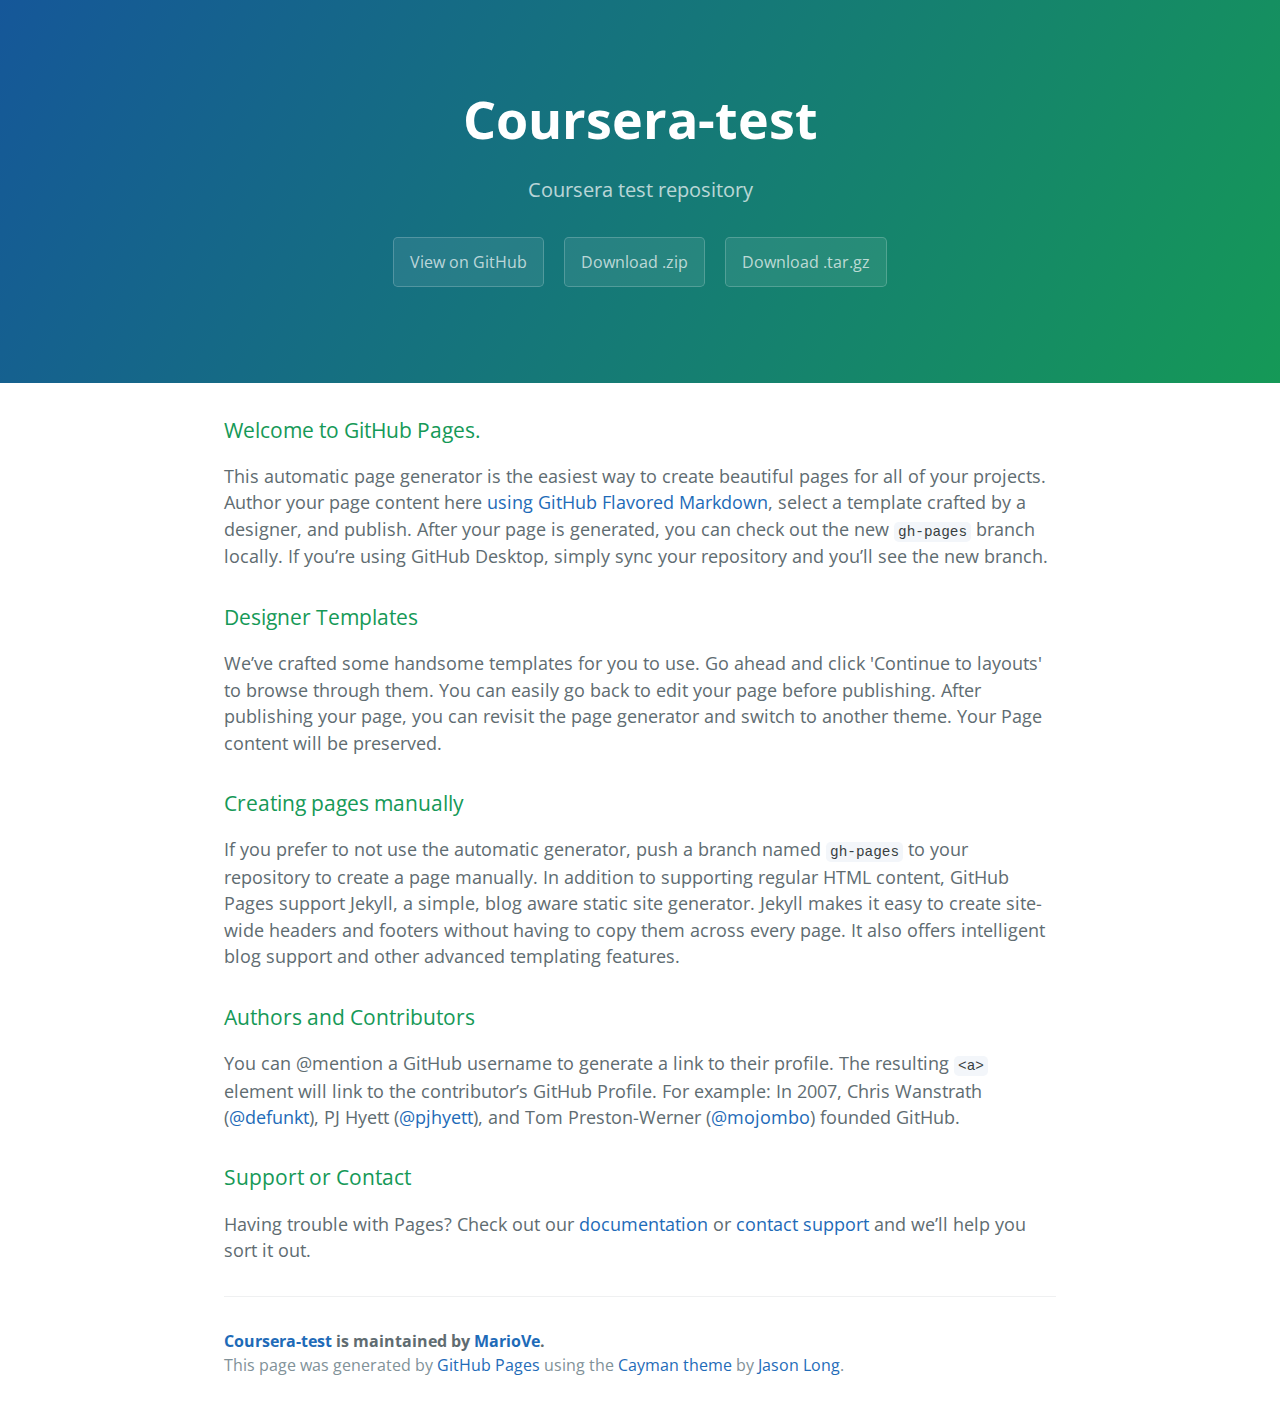
<file: index.html>
<!DOCTYPE html>
<html lang="en-us">
  <head>
    <meta charset="UTF-8">
    <title>Coursera-test by MarioVe</title>
    <meta name="viewport" content="width=device-width, initial-scale=1">
    <link rel="stylesheet" type="text/css" href="stylesheets/normalize.css" media="screen">
    <link href='https://fonts.googleapis.com/css?family=Open+Sans:400,700' rel='stylesheet' type='text/css'>
    <link rel="stylesheet" type="text/css" href="stylesheets/stylesheet.css" media="screen">
    <link rel="stylesheet" type="text/css" href="stylesheets/github-light.css" media="screen">
  </head>
  <body>
    <section class="page-header">
      <h1 class="project-name">Coursera-test</h1>
      <h2 class="project-tagline">Coursera test repository</h2>
      <a href="https://github.com/MarioVe/coursera-test" class="btn">View on GitHub</a>
      <a href="https://github.com/MarioVe/coursera-test/zipball/master" class="btn">Download .zip</a>
      <a href="https://github.com/MarioVe/coursera-test/tarball/master" class="btn">Download .tar.gz</a>
    </section>

    <section class="main-content">
      <h3>
<a id="welcome-to-github-pages" class="anchor" href="#welcome-to-github-pages" aria-hidden="true"><span aria-hidden="true" class="octicon octicon-link"></span></a>Welcome to GitHub Pages.</h3>

<p>This automatic page generator is the easiest way to create beautiful pages for all of your projects. Author your page content here <a href="https://guides.github.com/features/mastering-markdown/">using GitHub Flavored Markdown</a>, select a template crafted by a designer, and publish. After your page is generated, you can check out the new <code>gh-pages</code> branch locally. If you’re using GitHub Desktop, simply sync your repository and you’ll see the new branch.</p>

<h3>
<a id="designer-templates" class="anchor" href="#designer-templates" aria-hidden="true"><span aria-hidden="true" class="octicon octicon-link"></span></a>Designer Templates</h3>

<p>We’ve crafted some handsome templates for you to use. Go ahead and click 'Continue to layouts' to browse through them. You can easily go back to edit your page before publishing. After publishing your page, you can revisit the page generator and switch to another theme. Your Page content will be preserved.</p>

<h3>
<a id="creating-pages-manually" class="anchor" href="#creating-pages-manually" aria-hidden="true"><span aria-hidden="true" class="octicon octicon-link"></span></a>Creating pages manually</h3>

<p>If you prefer to not use the automatic generator, push a branch named <code>gh-pages</code> to your repository to create a page manually. In addition to supporting regular HTML content, GitHub Pages support Jekyll, a simple, blog aware static site generator. Jekyll makes it easy to create site-wide headers and footers without having to copy them across every page. It also offers intelligent blog support and other advanced templating features.</p>

<h3>
<a id="authors-and-contributors" class="anchor" href="#authors-and-contributors" aria-hidden="true"><span aria-hidden="true" class="octicon octicon-link"></span></a>Authors and Contributors</h3>

<p>You can @mention a GitHub username to generate a link to their profile. The resulting <code>&lt;a&gt;</code> element will link to the contributor’s GitHub Profile. For example: In 2007, Chris Wanstrath (<a href="https://github.com/defunkt" class="user-mention">@defunkt</a>), PJ Hyett (<a href="https://github.com/pjhyett" class="user-mention">@pjhyett</a>), and Tom Preston-Werner (<a href="https://github.com/mojombo" class="user-mention">@mojombo</a>) founded GitHub.</p>

<h3>
<a id="support-or-contact" class="anchor" href="#support-or-contact" aria-hidden="true"><span aria-hidden="true" class="octicon octicon-link"></span></a>Support or Contact</h3>

<p>Having trouble with Pages? Check out our <a href="https://help.github.com/pages">documentation</a> or <a href="https://github.com/contact">contact support</a> and we’ll help you sort it out.</p>

      <footer class="site-footer">
        <span class="site-footer-owner"><a href="https://github.com/MarioVe/coursera-test">Coursera-test</a> is maintained by <a href="https://github.com/MarioVe">MarioVe</a>.</span>

        <span class="site-footer-credits">This page was generated by <a href="https://pages.github.com">GitHub Pages</a> using the <a href="https://github.com/jasonlong/cayman-theme">Cayman theme</a> by <a href="https://twitter.com/jasonlong">Jason Long</a>.</span>
      </footer>

    </section>

  
  </body>
</html>
</file>
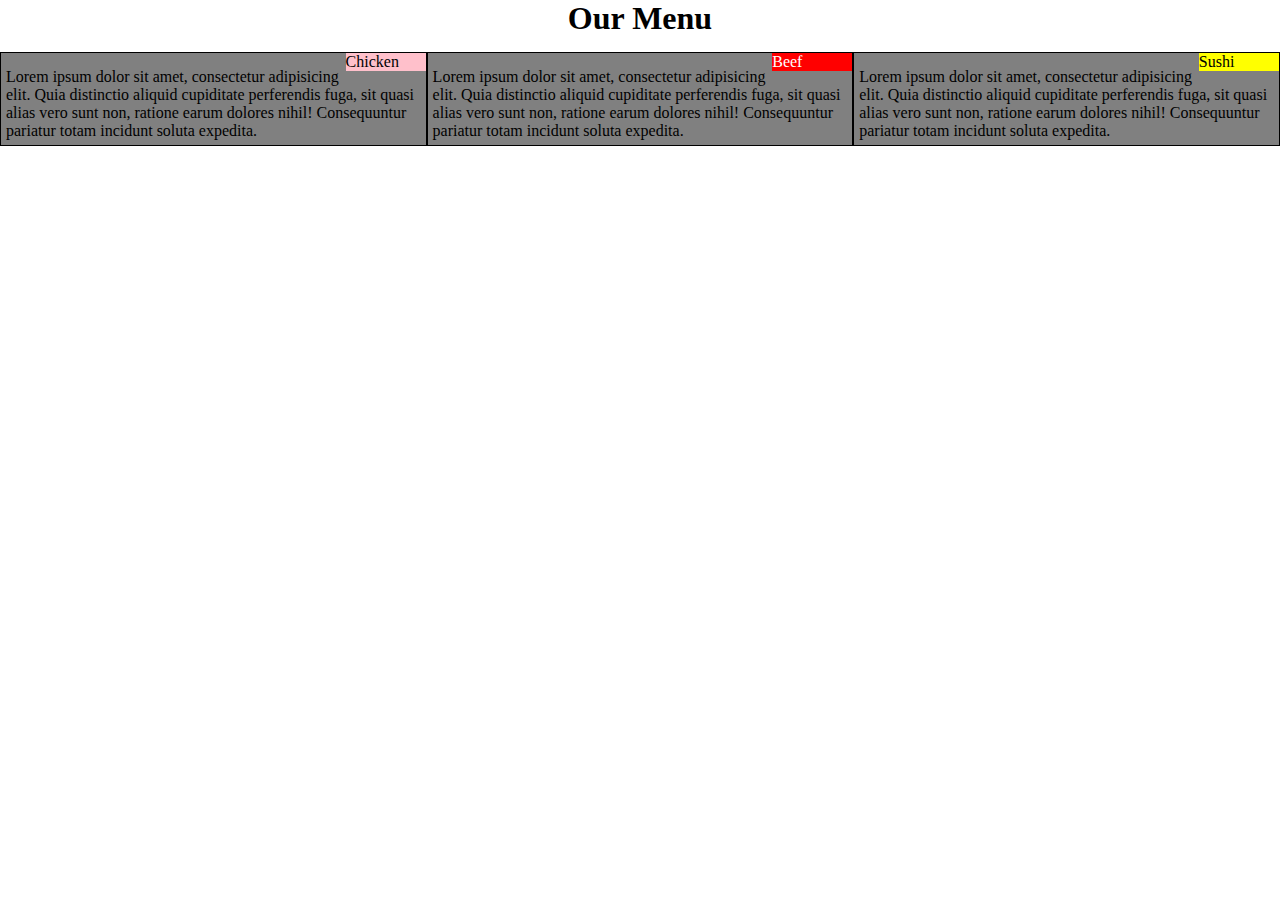
<file: module2-solution/index.html>
<!DOCTYPE html>
<html>
<head>
<meta charset="utf-8">
<meta name="viewport" content="width=device-width, initial-scale=1">
<title>Menu</title>
<link rel="stylesheet" href="style.css">
<style>
/********** Base styles **********/

</style>


</head>
<body>
<h1>Our Menu</h1>

<div class="row">
  <div class="col-lg-1 col-md-2 col-sm-3"><p id="Title1">Chicken<p><p class="p">Lorem ipsum dolor sit amet, consectetur adipisicing elit. Quia distinctio aliquid cupiditate perferendis fuga, sit quasi alias vero sunt non, ratione earum dolores nihil! Consequuntur pariatur totam incidunt soluta expedita.</p></div>
  <div class="col-lg-1 col-md-2 col-sm-3"><p id="Title2">Beef<p><p class="p">Lorem ipsum dolor sit amet, consectetur adipisicing elit. Quia distinctio aliquid cupiditate perferendis fuga, sit quasi alias vero sunt non, ratione earum dolores nihil! Consequuntur pariatur totam incidunt soluta expedita.</p></div>
  <div class="col-lg-1 col-md-3 col-sm-3"><p id="Title3">Sushi<p><p class="p">Lorem ipsum dolor sit amet, consectetur adipisicing elit. Quia distinctio aliquid cupiditate perferendis fuga, sit quasi alias vero sunt non, ratione earum dolores nihil! Consequuntur pariatur totam incidunt soluta expedita.</p></div>
</div>

</body>
</html>
</file>
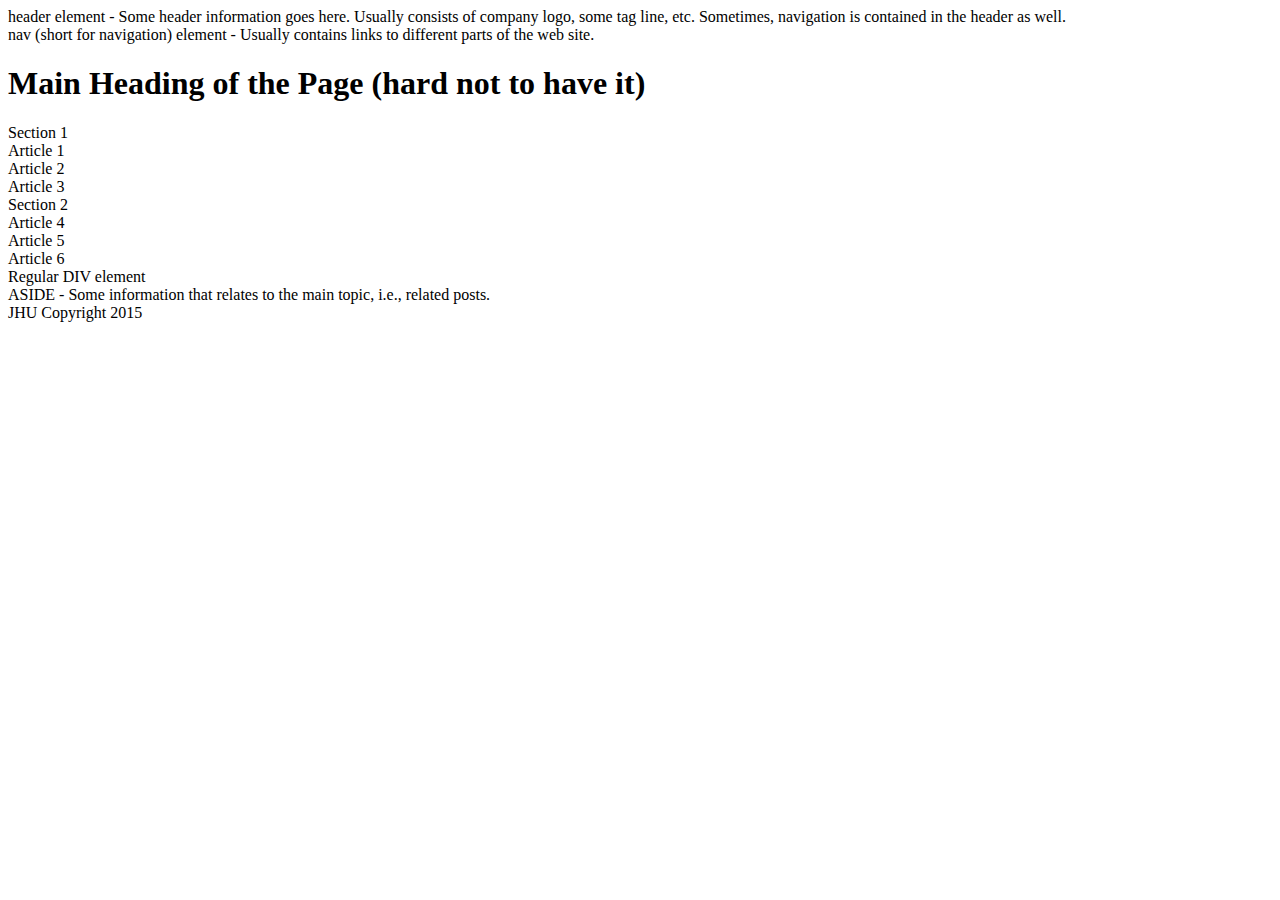
<file: site/semantic-elements.html>
<!doctype html>
<html>
<head>
  <meta charset="utf-8">
  <title>Heading Elements</title>
</head>
<body>
  <header>
    header element - Some header information goes here. Usually consists of company logo, some tag line, etc. Sometimes, navigation is contained in the header as well.
    <nav>nav (short for navigation) element - Usually contains links to different parts of the web site.</nav>
  </header>
  <h1>Main Heading of the Page (hard not to have it)</h1>
  <section>
    Section 1
    <article>Article 1</article>
    <article>Article 2</article>
    <article>Article 3</article>
  </section>
  <section>
    Section 2
    <article>Article 4</article>
    <article>Article 5</article>
    <article>Article 6</article>
    <div>Regular DIV element</div>
  </section>
  <aside>
    ASIDE - Some information that relates to the main topic, i.e., related posts.
  </aside>

  <footer>
    JHU Copyright 2015
  </footer>
</body>
</html>
</file>
<file: stylesheets/stylesheet.css>
* {
  box-sizing: border-box; }

body {
  padding: 0;
  margin: 0;
  font-family: "Open Sans", "Helvetica Neue", Helvetica, Arial, sans-serif;
  font-size: 16px;
  line-height: 1.5;
  color: #606c71; }

a {
  color: #1e6bb8;
  text-decoration: none; }
  a:hover {
    text-decoration: underline; }

.btn {
  display: inline-block;
  margin-bottom: 1rem;
  color: rgba(255, 255, 255, 0.7);
  background-color: rgba(255, 255, 255, 0.08);
  border-color: rgba(255, 255, 255, 0.2);
  border-style: solid;
  border-width: 1px;
  border-radius: 0.3rem;
  transition: color 0.2s, background-color 0.2s, border-color 0.2s; }
  .btn + .btn {
    margin-left: 1rem; }

.btn:hover {
  color: rgba(255, 255, 255, 0.8);
  text-decoration: none;
  background-color: rgba(255, 255, 255, 0.2);
  border-color: rgba(255, 255, 255, 0.3); }

@media screen and (min-width: 64em) {
  .btn {
    padding: 0.75rem 1rem; } }

@media screen and (min-width: 42em) and (max-width: 64em) {
  .btn {
    padding: 0.6rem 0.9rem;
    font-size: 0.9rem; } }

@media screen and (max-width: 42em) {
  .btn {
    display: block;
    width: 100%;
    padding: 0.75rem;
    font-size: 0.9rem; }
    .btn + .btn {
      margin-top: 1rem;
      margin-left: 0; } }

.page-header {
  color: #fff;
  text-align: center;
  background-color: #159957;
  background-image: linear-gradient(120deg, #155799, #159957); }

@media screen and (min-width: 64em) {
  .page-header {
    padding: 5rem 6rem; } }

@media screen and (min-width: 42em) and (max-width: 64em) {
  .page-header {
    padding: 3rem 4rem; } }

@media screen and (max-width: 42em) {
  .page-header {
    padding: 2rem 1rem; } }

.project-name {
  margin-top: 0;
  margin-bottom: 0.1rem; }

@media screen and (min-width: 64em) {
  .project-name {
    font-size: 3.25rem; } }

@media screen and (min-width: 42em) and (max-width: 64em) {
  .project-name {
    font-size: 2.25rem; } }

@media screen and (max-width: 42em) {
  .project-name {
    font-size: 1.75rem; } }

.project-tagline {
  margin-bottom: 2rem;
  font-weight: normal;
  opacity: 0.7; }

@media screen and (min-width: 64em) {
  .project-tagline {
    font-size: 1.25rem; } }

@media screen and (min-width: 42em) and (max-width: 64em) {
  .project-tagline {
    font-size: 1.15rem; } }

@media screen and (max-width: 42em) {
  .project-tagline {
    font-size: 1rem; } }

.main-content :first-child {
  margin-top: 0; }
.main-content img {
  max-width: 100%; }
.main-content h1, .main-content h2, .main-content h3, .main-content h4, .main-content h5, .main-content h6 {
  margin-top: 2rem;
  margin-bottom: 1rem;
  font-weight: normal;
  color: #159957; }
.main-content p {
  margin-bottom: 1em; }
.main-content code {
  padding: 2px 4px;
  font-family: Consolas, "Liberation Mono", Menlo, Courier, monospace;
  font-size: 0.9rem;
  color: #383e41;
  background-color: #f3f6fa;
  border-radius: 0.3rem; }
.main-content pre {
  padding: 0.8rem;
  margin-top: 0;
  margin-bottom: 1rem;
  font: 1rem Consolas, "Liberation Mono", Menlo, Courier, monospace;
  color: #567482;
  word-wrap: normal;
  background-color: #f3f6fa;
  border: solid 1px #dce6f0;
  border-radius: 0.3rem; }
  .main-content pre > code {
    padding: 0;
    margin: 0;
    font-size: 0.9rem;
    color: #567482;
    word-break: normal;
    white-space: pre;
    background: transparent;
    border: 0; }
.main-content .highlight {
  margin-bottom: 1rem; }
  .main-content .highlight pre {
    margin-bottom: 0;
    word-break: normal; }
.main-content .highlight pre, .main-content pre {
  padding: 0.8rem;
  overflow: auto;
  font-size: 0.9rem;
  line-height: 1.45;
  border-radius: 0.3rem; }
.main-content pre code, .main-content pre tt {
  display: inline;
  max-width: initial;
  padding: 0;
  margin: 0;
  overflow: initial;
  line-height: inherit;
  word-wrap: normal;
  background-color: transparent;
  border: 0; }
  .main-content pre code:before, .main-content pre code:after, .main-content pre tt:before, .main-content pre tt:after {
    content: normal; }
.main-content ul, .main-content ol {
  margin-top: 0; }
.main-content blockquote {
  padding: 0 1rem;
  margin-left: 0;
  color: #819198;
  border-left: 0.3rem solid #dce6f0; }
  .main-content blockquote > :first-child {
    margin-top: 0; }
  .main-content blockquote > :last-child {
    margin-bottom: 0; }
.main-content table {
  display: block;
  width: 100%;
  overflow: auto;
  word-break: normal;
  word-break: keep-all; }
  .main-content table th {
    font-weight: bold; }
  .main-content table th, .main-content table td {
    padding: 0.5rem 1rem;
    border: 1px solid #e9ebec; }
.main-content dl {
  padding: 0; }
  .main-content dl dt {
    padding: 0;
    margin-top: 1rem;
    font-size: 1rem;
    font-weight: bold; }
  .main-content dl dd {
    padding: 0;
    margin-bottom: 1rem; }
.main-content hr {
  height: 2px;
  padding: 0;
  margin: 1rem 0;
  background-color: #eff0f1;
  border: 0; }

@media screen and (min-width: 64em) {
  .main-content {
    max-width: 64rem;
    padding: 2rem 6rem;
    margin: 0 auto;
    font-size: 1.1rem; } }

@media screen and (min-width: 42em) and (max-width: 64em) {
  .main-content {
    padding: 2rem 4rem;
    font-size: 1.1rem; } }

@media screen and (max-width: 42em) {
  .main-content {
    padding: 2rem 1rem;
    font-size: 1rem; } }

.site-footer {
  padding-top: 2rem;
  margin-top: 2rem;
  border-top: solid 1px #eff0f1; }

.site-footer-owner {
  display: block;
  font-weight: bold; }

.site-footer-credits {
  color: #819198; }

@media screen and (min-width: 64em) {
  .site-footer {
    font-size: 1rem; } }

@media screen and (min-width: 42em) and (max-width: 64em) {
  .site-footer {
    font-size: 1rem; } }

@media screen and (max-width: 42em) {
  .site-footer {
    font-size: 0.9rem; } }
</file>
<file: stylesheets/github-light.css>
/*
The MIT License (MIT)

Copyright (c) 2016 GitHub, Inc.

Permission is hereby granted, free of charge, to any person obtaining a copy
of this software and associated documentation files (the "Software"), to deal
in the Software without restriction, including without limitation the rights
to use, copy, modify, merge, publish, distribute, sublicense, and/or sell
copies of the Software, and to permit persons to whom the Software is
furnished to do so, subject to the following conditions:

The above copyright notice and this permission notice shall be included in all
copies or substantial portions of the Software.

THE SOFTWARE IS PROVIDED "AS IS", WITHOUT WARRANTY OF ANY KIND, EXPRESS OR
IMPLIED, INCLUDING BUT NOT LIMITED TO THE WARRANTIES OF MERCHANTABILITY,
FITNESS FOR A PARTICULAR PURPOSE AND NONINFRINGEMENT. IN NO EVENT SHALL THE
AUTHORS OR COPYRIGHT HOLDERS BE LIABLE FOR ANY CLAIM, DAMAGES OR OTHER
LIABILITY, WHETHER IN AN ACTION OF CONTRACT, TORT OR OTHERWISE, ARISING FROM,
OUT OF OR IN CONNECTION WITH THE SOFTWARE OR THE USE OR OTHER DEALINGS IN THE
SOFTWARE.

*/

.pl-c /* comment */ {
  color: #969896;
}

.pl-c1 /* constant, variable.other.constant, support, meta.property-name, support.constant, support.variable, meta.module-reference, markup.raw, meta.diff.header */,
.pl-s .pl-v /* string variable */ {
  color: #0086b3;
}

.pl-e /* entity */,
.pl-en /* entity.name */ {
  color: #795da3;
}

.pl-smi /* variable.parameter.function, storage.modifier.package, storage.modifier.import, storage.type.java, variable.other */,
.pl-s .pl-s1 /* string source */ {
  color: #333;
}

.pl-ent /* entity.name.tag */ {
  color: #63a35c;
}

.pl-k /* keyword, storage, storage.type */ {
  color: #a71d5d;
}

.pl-s /* string */,
.pl-pds /* punctuation.definition.string, string.regexp.character-class */,
.pl-s .pl-pse .pl-s1 /* string punctuation.section.embedded source */,
.pl-sr /* string.regexp */,
.pl-sr .pl-cce /* string.regexp constant.character.escape */,
.pl-sr .pl-sre /* string.regexp source.ruby.embedded */,
.pl-sr .pl-sra /* string.regexp string.regexp.arbitrary-repitition */ {
  color: #183691;
}

.pl-v /* variable */ {
  color: #ed6a43;
}

.pl-id /* invalid.deprecated */ {
  color: #b52a1d;
}

.pl-ii /* invalid.illegal */ {
  color: #f8f8f8;
  background-color: #b52a1d;
}

.pl-sr .pl-cce /* string.regexp constant.character.escape */ {
  font-weight: bold;
  color: #63a35c;
}

.pl-ml /* markup.list */ {
  color: #693a17;
}

.pl-mh /* markup.heading */,
.pl-mh .pl-en /* markup.heading entity.name */,
.pl-ms /* meta.separator */ {
  font-weight: bold;
  color: #1d3e81;
}

.pl-mq /* markup.quote */ {
  color: #008080;
}

.pl-mi /* markup.italic */ {
  font-style: italic;
  color: #333;
}

.pl-mb /* markup.bold */ {
  font-weight: bold;
  color: #333;
}

.pl-md /* markup.deleted, meta.diff.header.from-file */ {
  color: #bd2c00;
  background-color: #ffecec;
}

.pl-mi1 /* markup.inserted, meta.diff.header.to-file */ {
  color: #55a532;
  background-color: #eaffea;
}

.pl-mdr /* meta.diff.range */ {
  font-weight: bold;
  color: #795da3;
}

.pl-mo /* meta.output */ {
  color: #1d3e81;
}
</file>
<file: module2-solution/style.css>
* {
  box-sizing: border-box;
  margin: 0px;
  padding: 0;
}


h1 {
  margin-bottom: 15px;
  text-align: center;
}

p#Title1 {
  background-color: pink;  
  position: relative;
  margin-top: 0px;
  width: 80px;
  float: right;
}

p#Title2 {
  background-color: red;
  color: white;  
  position: relative;
  margin-top: 0px;
  width: 80px;
  float: right;
}

p#Title3 {
  background-color: yellow;  
  position: relative;
  margin-top: 0px;
  width: 80px;
  float: right;
}

.p {padding: 15px 5px 5px 5px}



/* Simple Responsive Framework. */
.row {
  width: 100%;
}
/********** Large devices only **********/
@media (min-width: 992px) {
  .col-lg-1, .col-lg-2, .col-lg-3 {
    float: left;
    border: 1px solid black;
    background-color: gray;
  }
  .col-lg-1 {
    width: 33.33%;
  }
  .col-lg-2 {
    width: 50%;
  }
  .col-lg-3 {
    width: 100%;
  }
  
}
/********** Medium devices only **********/
@media (min-width: 768px) and (max-width: 991px) {
  .col-md-1, .col-md-2, .col-md-3 {
    float: left;
    border: 1px solid black;
    background-color: gray;
  }
  .col-md-1 {
    width: 33.33%;
  }
  .col-md-2 {
    width: 50%;
  }
  .col-md-3 {
    width: 100%;
  }
 
}

/********** Small devices only **********/
@media (max-width: 767px) {
  .col-sm-1, .col-sm-2, .col-sm-3 {
    float: left;
    border: 1px solid black;
    background-color: gray;
  }
  .col-sm-1 {
    width: 33.33%;
  }
  .col-sm-2 {
    width: 50%;
  }
  .col-sm-3 {
    width: 100%;
  }
 
}
</file>
